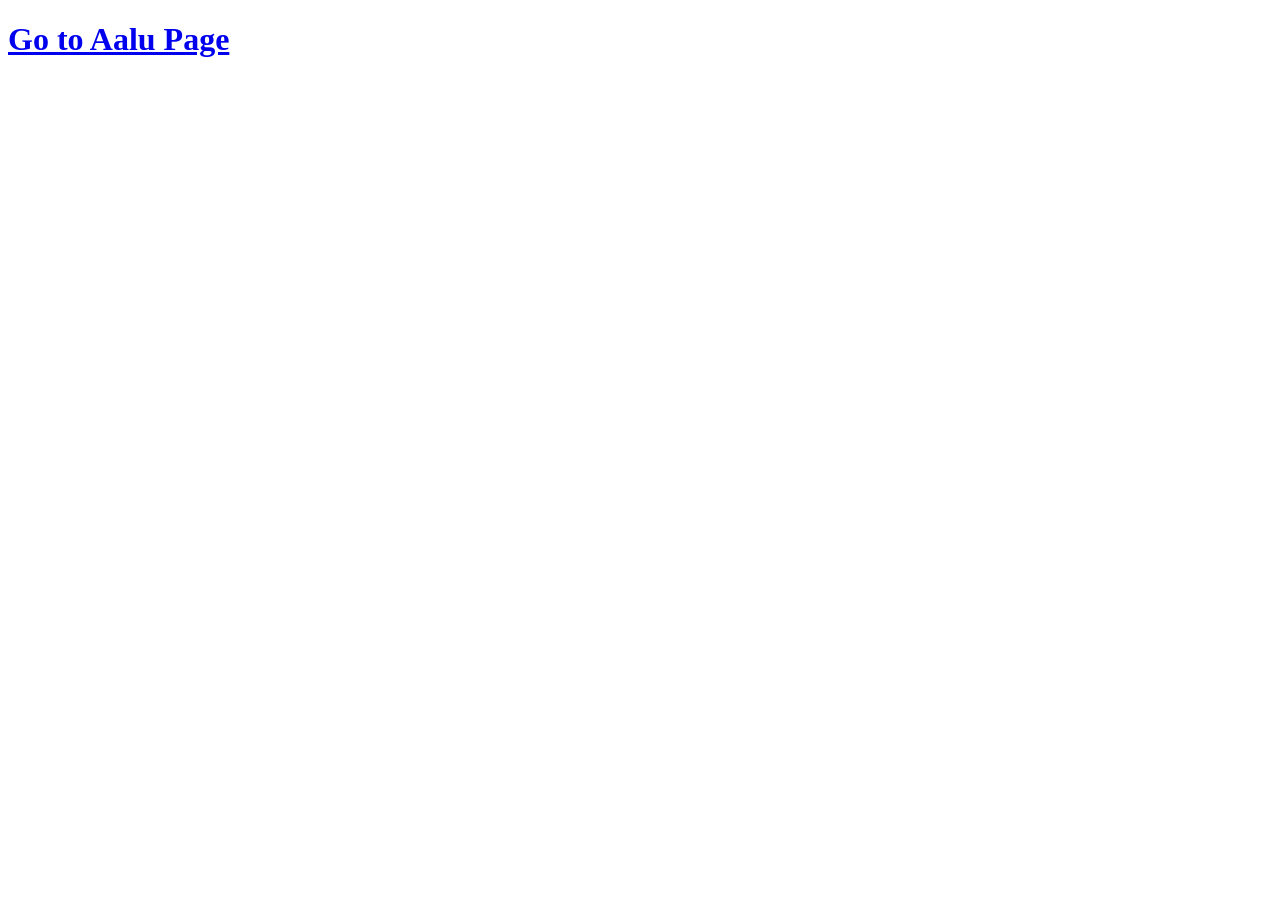
<file: index.html>
<!DOCTYPE html>
<html lang="en">
<head>
    <meta charset="UTF-8">
    <meta name="viewport" content="width=device-width, initial-scale=1.0">
    <title>Document</title>
</head>
<body>
    <h1> <a href="Aalu.html">Go to Aalu Page</a><br>
</body>
</html>
</file>
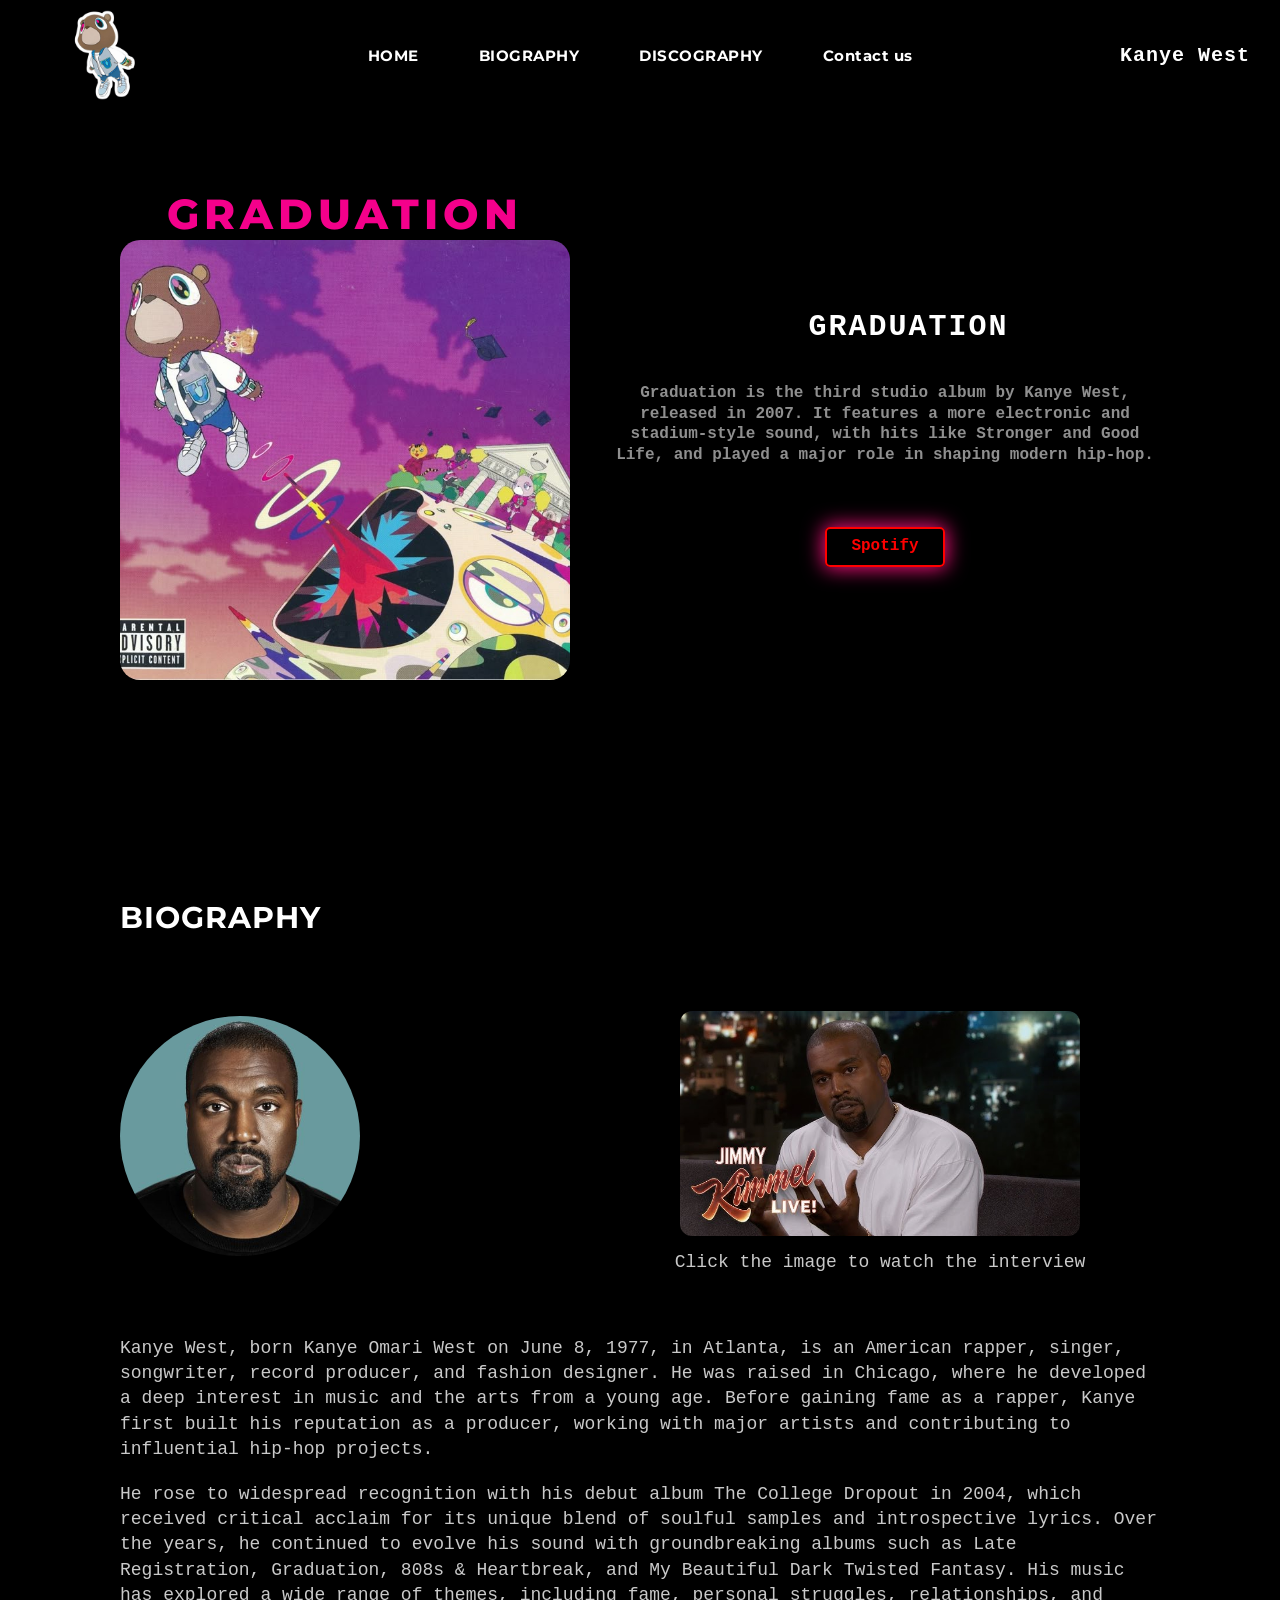
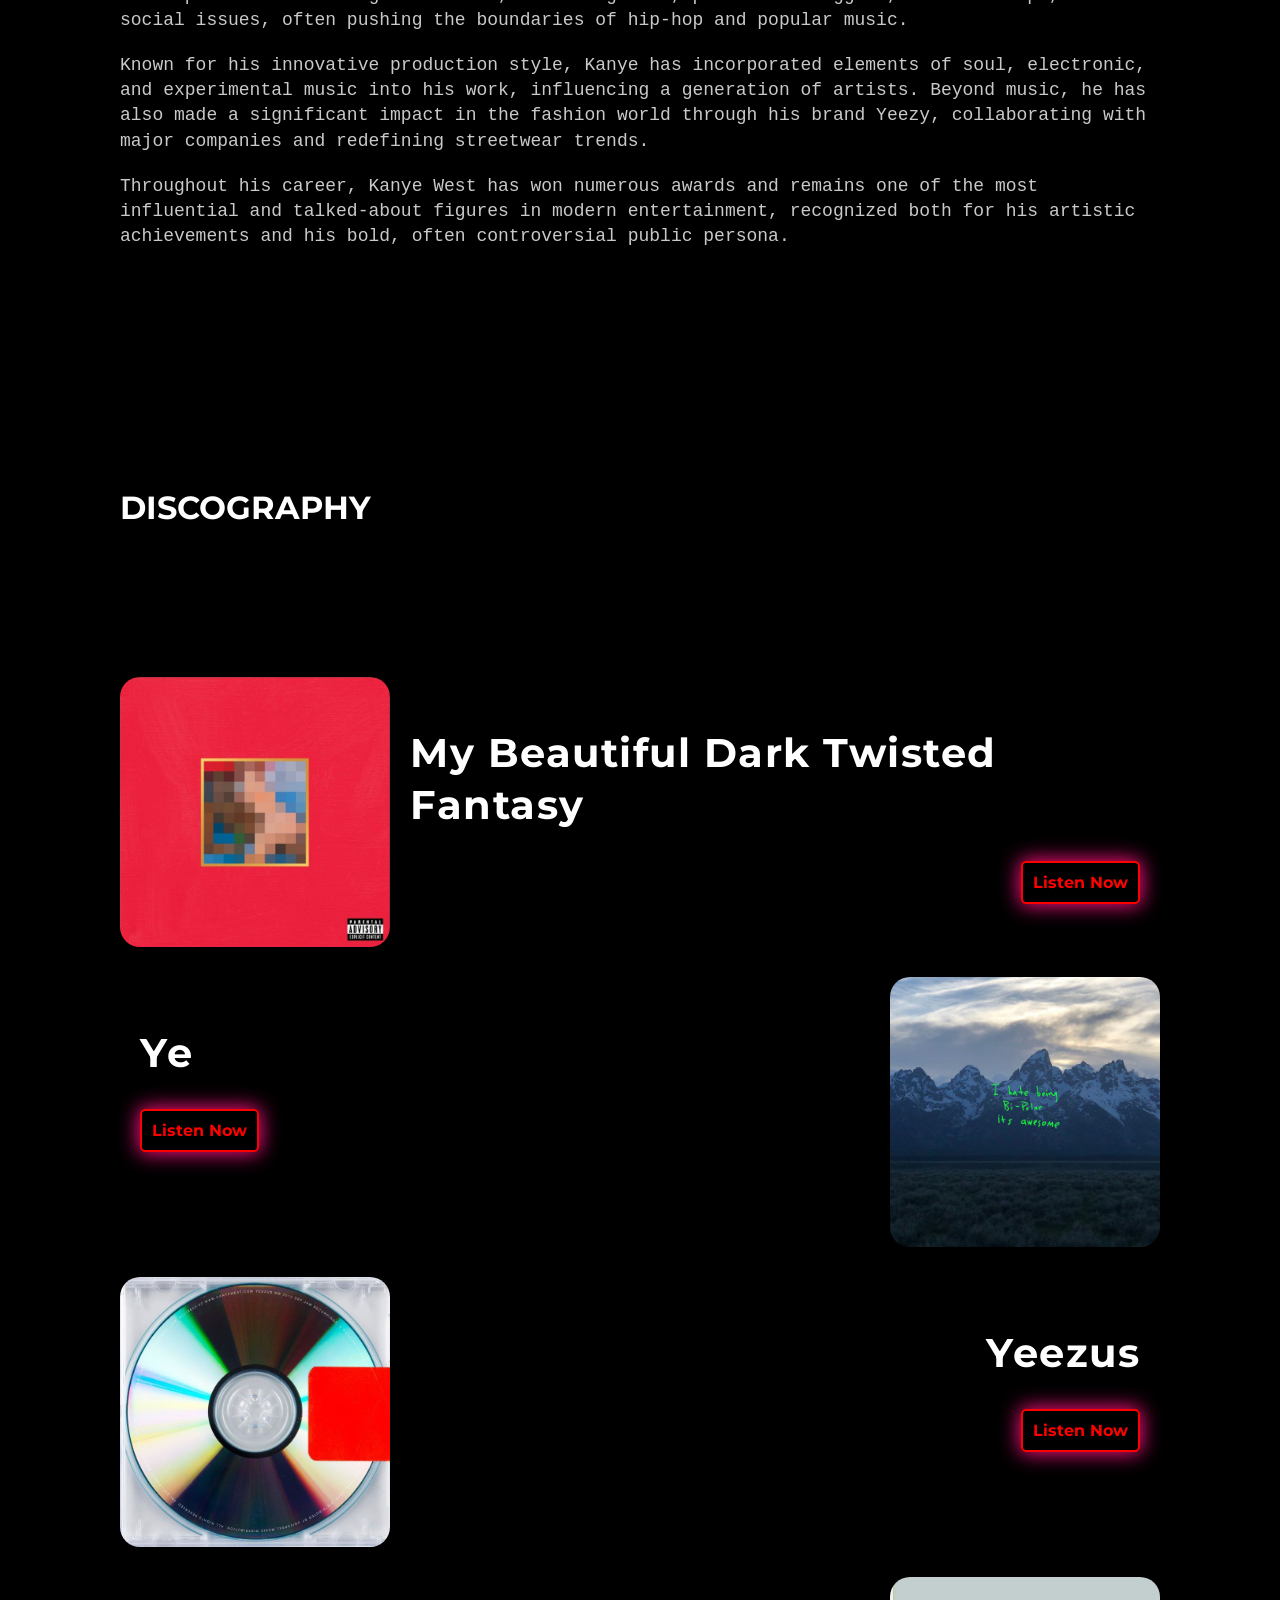
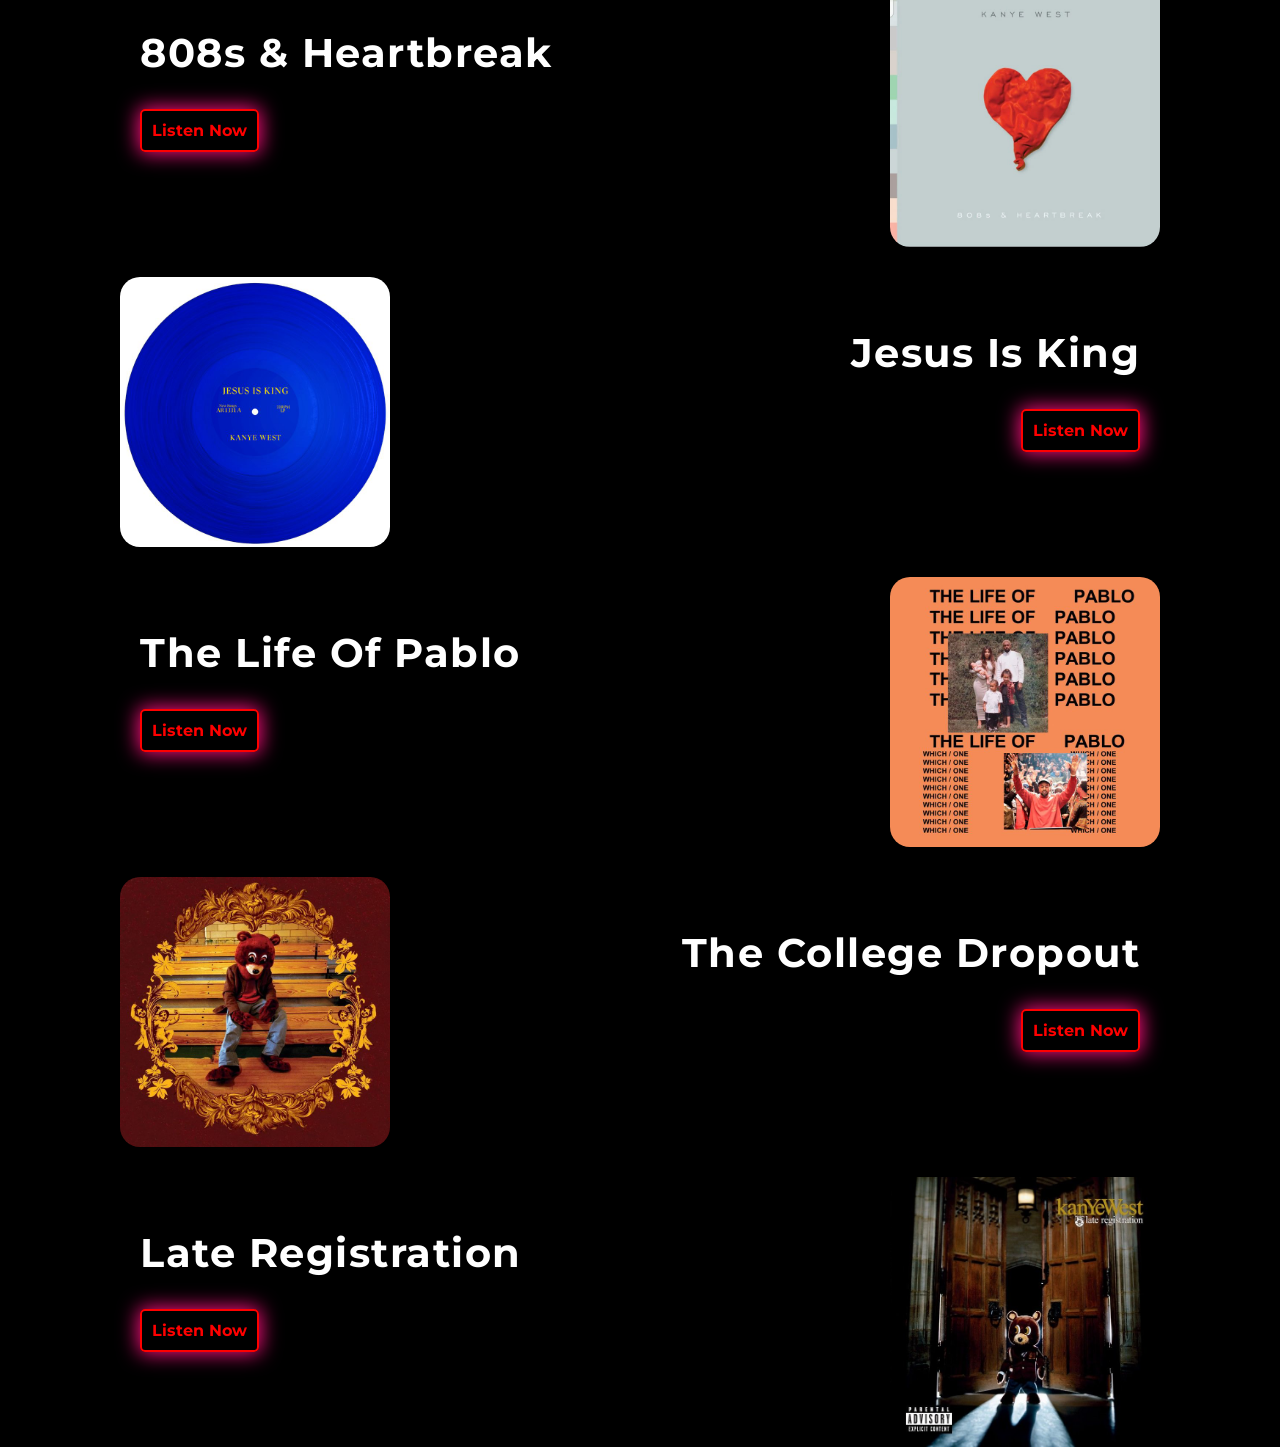
<file: Aalu.html>
<!DOCTYPE html>
<html lang="en">
<head>
    <meta charset="UTF-8">
    <meta name="viewport" content="width=device-width, initial-scale=1.0">
    <link href="Aalu.css" rel="stylesheet">
    <title>Document</title>
    <link href="https://fonts.googleapis.com/css2?family=Montserrat:wght@700&display=swap" rel="stylesheet">
</head>
<body>
<!-- NAVIGATION BAR -->
    <nav>
        <div class="logo">
            <img src="grad.png" alt="Graduation">
        </div>
            <ul>
            <li><a href="#home">HOME</a></li>
            <li><a href="#biography">BIOGRAPHY</a></li>
            <li><a href="#discography">DISCOGRAPHY</a></li>
            <li><a href="form.html">Contact us</a></li>
            </ul>
        <div class="nav-right">
            Kanye West
        </div>
    </nav>
<br>
<div class="main-content">
<!-- HOME SECTION -->
 <section id="home">.</section>
<div class="hero">
        <div class="hovergrad">
            <h1>GRADUATION</h1>
            <img id="kanye" src="kanye.jpg" alt="Kanye West Graduation">
        </div>
        <div class="content">
            <h1>Graduation</h1><br>
            <p>Graduation is the third studio album by Kanye West, released in 2007.
            It features a more electronic and stadium-style sound, with hits like Stronger and Good Life, 
            and played a major role in shaping modern hip-hop.</p>
            <br><a href="https://open.spotify.com/album/4SZko61aMnmgvNhfhgTuD3" target="_blank" class="button">Spotify</a>
        </div>
</div>
<!-- BIOGRAPHY SECTION -->
<section id="biography">.</section>
<div class="biography">
    <h1>BIOGRAPHY</h1>
    <div class="introduction">
        <img id="face" src="face.jpg" alt="Kanye West Face">
        <div class="interview">
            <a href="https://www.youtube.com/watch?v=PmZjaYdS3fA&pp=ygUUa2FueWUgd2VzdCBpbnRlcnZpZXc%3D" target="_blank">
            <img src="interview.jpg" alt="interview"></a>
            <p>Click the image to watch the interview</p>
        </div>
    </div>
    <p>Kanye West, born Kanye Omari West on June 8, 1977, in Atlanta, is an American rapper, singer, songwriter, record producer, and fashion designer. He was raised in Chicago, where he developed a deep interest in music and the arts from a young age. Before gaining fame as a rapper, Kanye first built his reputation as a producer, working with major artists and contributing to influential hip-hop projects.</p>
    <p>He rose to widespread recognition with his debut album The College Dropout in 2004, which received critical acclaim for its unique blend of soulful samples and introspective lyrics. Over the years, he continued to evolve his sound with groundbreaking albums such as Late Registration, Graduation, 808s & Heartbreak, and My Beautiful Dark Twisted Fantasy. His music has explored a wide range of themes, including fame, personal struggles, relationships, and social issues, often pushing the boundaries of hip-hop and popular music.</p>
    <p>Known for his innovative production style, Kanye has incorporated elements of soul, electronic, and experimental music into his work, influencing a generation of artists. Beyond music, he has also made a significant impact in the fashion world through his brand Yeezy, collaborating with major companies and redefining streetwear trends.</p>
    <p>Throughout his career, Kanye West has won numerous awards and remains one of the most influential and talked-about figures in modern entertainment, recognized both for his artistic achievements and his bold, often controversial public persona.</p>
</div>
<!-- DISCOGRAPHY SECTION -->
<section id="discography">.</section>
<h1 style="margin-top: 200px; color: white;">DISCOGRAPHY</h1>

<div class="discography-a">
    <div class="album-a">
        <img id="kanye" src="first.jpg" alt="Kanye West Graduation">
    </div>
    <div class="first">
        <h1>My Beautiful Dark Twisted Fantasy</h1><br>
         <br><a href="https://open.spotify.com/album/20r762YmB5HeofjMCiPMLv" target="_blank" class="spotify">Listen Now</a>
    </div>
</div>

<div class="discography-b">
    <div class="second">
        <h1>Ye</h1><br>
        <br><a href="https://open.spotify.com/album/2Ek1q2haOnxVqhvVKqMvJe" target="_blank" class="spotify">Listen Now</a>
    </div>
        <div class="album-b">
       <img id="kanye" src="second.jpg" alt="Kanye West Graduation">
    </div>
</div>

<div class="discography-c">
        <div class="album-c">
       <img id="kanye" src="third.jpg" alt="Kanye West Graduation">
    </div>
    <div class="third">
        <h1>Yeezus</h1><br>
         <br><a href="https://open.spotify.com/album/7D2NdGvBHIavgLhmcwhluK" target="_blank" class="spotify">Listen Now</a>
    </div>
</div>

<div class="discography-d">
    <div class="fourth">
        <h1>808s & Heartbreak</h1><br>
         <br><a href="https://open.spotify.com/album/3WFTGIO6E3Xh4paEOBY9OU" target="_blank" class="spotify">Listen Now</a>
    </div>
        <div class="album-d">
       <img id="kanye" src="fourth.jpg" alt="Kanye West Graduation">
    </div>
</div>

<div class="discography-e">
        <div class="album-e">
       <img id="kanye" src="fifth.jpg" alt="Kanye West Graduation">
    </div>
    <div class="fifth">
        <h1>Jesus Is King</h1><br>
         <br><a href="https://open.spotify.com/album/0FgZKfoU2Br5sHOfvZKTI9" target="_blank" class="spotify">Listen Now</a>
    </div>
</div>

<div class="discography-f">
    <div class="sixth">
        <h1>The Life Of Pablo</h1><br>
         <br><a href="https://open.spotify.com/album/7gsWAHLeT0w7es6FofOXk1" target="_blank" class="spotify">Listen Now</a>
    </div>
        <div class="album-f">
       <img id="kanye" src="sixth.jpg" alt="Kanye West Graduation">
    </div>
</div>

<div class="discography-g">
        <div class="album-g">
       <img id="kanye" src="seventh.jpg" alt="Kanye West Graduation">
    </div>
    <div class="seventh">
        <h1>The College Dropout</h1><br>
         <br><a href="https://open.spotify.com/album/4Uv86qWpGTxf7fU7lG5X6F" target="_blank" class="spotify">Listen Now</a>
    </div>
</div>

<div class="discography-h">
    <div class="eighth">
        <h1>Late Registration</h1><br>
         <br><a href="https://open.spotify.com/album/5ll74bqtkcXlKE7wwkMq4g" target="_blank" class="spotify">Listen Now</a>
    </div>
        <div class="album-h">
        <img id="kanye" src="eighth.jpg" alt="Kanye West Graduation">
    </div>
</div>
</div>
</body>
</html>
</file>
<file: Aalu.css>
*{
    margin  : 0;
    padding : 0;
    box-sizing: border-box;
}
body{
    font-family: 'Poppins', 'Montserrat', 'Arial', sans-serif;
    min-height: 100vh;
    background-color: rgb(0, 0, 0);
}
.main-content{
    padding: 0 120px;
}
nav{
    width: 100%;
    box-shadow: 3px 3px 5px rgba(0,0,0,0.1);
    background-color: rgb(0, 0, 0);
    height : 110px;
    display:flex;
    justify-content: space-between;
    align-items: center;
    padding : 0 30px;
    box-sizing: border-box;
    position:sticky;
    top: 0;
    z-index: 100;
}
nav ul{
    display: flex;
    justify-content: center;
    align-items: center;
    list-style: none;  
    margin: 0;
    padding: 0;
    flex: 1;
    position: absolute;
    left: 50%;
    transform: translateX(-50%);

}
nav li{
    height: 70px;
    display: flex;
    align-items: center;
}
.nav-right{
    font-family: 'Courier New', Courier, monospace;
    color: white;
    font-weight: bold;
    font-size: 20px;
    letter-spacing: 1px;
}
nav a{
    height: 100%;
    text-decoration: none;
    padding: 0 30px;
    display: flex;
    align-items: center;
    line-height: 50px;
    color: rgb(255, 255, 255);
    font-weight: bold;
    transition:0.3s;
    font-size: 15px;
    line-height: normal;
    letter-spacing: 0.5px;
}
nav a:hover{
            color: red;            
            background-color: transparent;
        }
.logo {
    display: flex;
    align-items: center;
    z-index: 10;

}
.logo img {
    height: 90px;
    width: auto;
    border-radius: 8px;
    margin-left: 30px;
}
#kanye {
    height: 440px;
    width: 450px;
    object-fit: cover;
    border-radius: 20px;
    box-shadow: 0 25px 50px -12px rgba(0, 0, 0, 0.5);
    transition: box-shadow 0.3s ease;
    display: block;
}



.hero {
    margin-top: 40px;
    display: flex;
    justify-content: space-between;
    align-items: flex-start;
    gap: 40px;
}
.hero h1{
    margin-left: 47px;
    font-size: 42px;
    font-weight: 800;
    letter-spacing: 5px;
    text-transform: uppercase;
    text-shadow: 4px 4px 0px rgba(0, 0, 0, 0.3);
    color: #F4008B;
}
.hovergrad {
    transition: transform 0.3s ease;
    transform-origin: center center;
    flex-shrink: 0;
}
.hovergrad:hover {
    transform: scale(1.06);
}
.content {
    color: white;
    font-family: 'Courier New', Courier, monospace;
    line-height: 1.3;
    margin-top: 120px;
    font-weight:bolder;
    font-style: bold;
    border: none;
}

.content h1 {
    font-size: 30px;
    text-align: center;
    color: #ffffff;
    margin-bottom: 15px;
    letter-spacing: 2px;
}
.content p {
    font-size: 16px;
    text-align: center;
    color: #ffffff8f;
    margin-bottom: 20px;
}
.button {
    display: block;
    margin: 20px auto 0 auto;
    position: relative;
    height: 40px;
    width: 120px;
    background: transparent;
    border-radius: 5px;
    border: 2px solid #fff;
    color: #ff0000;
    border-color: red;
    font-weight: bold;
    cursor: pointer;
    box-shadow: 0 0 20px 0.1em #ff0f80;
    padding: 10px;
    text-align: center;
    text-decoration: none;
    line-height: 15px;
}
.button:hover {
    background: red;
    color: #fff;
    box-shadow: 0 0 20px 0.1em #ff0f80;
}




.biography {
    margin-top: 200px;
    text-align: left;

}
.biography h1 {
    font-size: 30px;
    color: #ffffff;
    margin-bottom: 20px;
    letter-spacing: 1px;
}
.biography #face{
    margin-top: 60px;
    margin-bottom: 50px;
    max-width: 240px;
    border: none;
    border-radius: 50%;
}
.interview {
    flex: 1;
    text-align: center;
}   
.interview img {
    margin-top: 55px;
    max-width: 400px;
    width: 100%;
    height: auto;
    border-radius: 12px;
    transition: transform 0.3s ease;
    margin-left: 200px;
}
.interview img:hover {
    transform: scale(1.05);
}
.introduction {
    display: flex;
    gap: 40px;
    align-items: flex-start;
    margin-bottom: 30px;
}
.interview p{
    font-weight: 200;
    font-size: 20px;
    color: #ffffff;
    line-height: 1.5;
    margin-top: 10px;
    margin-left: 200px;
}
.biography p{
    font-family: 'Courier New', Courier, monospace;
    font-weight: 500;
    font-size: 18px;
    color: #ffffffc9;
    line-height: 1.4;
    margin-bottom: 20px;
}




.discography-a {
    transition: transform 0.6s ease;
    transform-origin: center center;
    flex-shrink: 1;
    margin-top: 150px;
    display: flex;
    justify-content: space-between;
    align-items: flex-start;
}
.album-a img{
    max-width: 270px;
    width: 100%;
    max-height: 270px;
}
.first {
    text-align: right;
    padding: 20px;
    font-family: 'Poppins', 'Montserrat', 'Arial', sans-serif;
    line-height: 1.3;
    margin-top: 30px;
    font-weight: 500;
    border: none;
}
.first h1 {
    font-size: 40px;
    text-align: left;
    color: #ffffff;
    letter-spacing: 1.5px;
}
.spotify {
    height: 50px;
    width: 120px;
    background: transparent;
    border-radius: 5px;
    color: #ff0000;
    font-weight: bold;
    cursor: pointer;
    border: 2px solid #fff;
    box-shadow: 0 0 20px 0.1em #ff0f80;
    border-color: red;
    padding: 10px;
    text-align: center;
    text-decoration: none;
    line-height: 15px;
}
.spotify:hover {
    background: red;
    color: #fff;
    box-shadow: 0 0 20px 0.1em #ff0f80;
}



.discography-b {
    transition: transform 0.6s ease;
    transform-origin: center center;
    flex-shrink: 1;
    margin-top: 30px;
    display: flex;
    justify-content: space-between;
    align-items: flex-start;
}
.album-b img{
    max-width: 270px;
    width: 100%;
    max-height: 270px;
}
.second {
    text-align: right;
    padding: 20px;
    font-family: 'Poppins', 'Montserrat', 'Arial', sans-serif;
    line-height: 1.3;
    margin-top: 30px;
    font-weight: 500;
    border: none;
    text-align: left;
}
.second h1 {
    font-size: 40px;
    text-align: left;
    color: #ffffff;
    letter-spacing: 1.5px;
}


.discography-c {
    transition: transform 0.6s ease;
    transform-origin: center center;
    flex-shrink: 1;
    margin-top: 30px;
    display: flex;
    justify-content: space-between;
    align-items: flex-start;
}
.album-c img{
    max-width: 270px;
    width: 100%;
    max-height: 270px;
}
.third {
    text-align: right;
    padding: 20px;
    color: white;
    font-family: 'Poppins', 'Montserrat', 'Arial', sans-serif;
    line-height: 1.3;
    margin-top: 30px;
    font-weight: 500;
    border: none;
    text-align: right;
}
.third h1 {
    font-size: 40px;
    text-align: left;
    color: #ffffff;
    letter-spacing: 1.5px;
}


.discography-d {
    transition: transform 0.6s ease;
    transform-origin: center center;
    flex-shrink: 1;
    margin-top: 30px;
    display: flex;
    justify-content: space-between;
    align-items: flex-start;
}
.album-d img{
    max-width: 270px;
    width: 100%;
    max-height: 270px;
}
.fourth {
    text-align: right;
    padding: 20px;
    color: white;
    font-family: 'Poppins', 'Montserrat', 'Arial', sans-serif;
    line-height: 1.3;
    margin-top: 30px;
    font-weight: 500;
    border: none;
    text-align: left;
}
.fourth h1 {
    font-size: 40px;
    text-align: left;
    color: #ffffff;
    letter-spacing: 1.5px;
}

.discography-e {
    transition: transform 0.6s ease;
    transform-origin: center center;
    flex-shrink: 1;
    margin-top: 30px;
    display: flex;
    justify-content: space-between;
    align-items: flex-start;
}
.album-e img{
    max-width: 270px;
    width: 100%;
    max-height: 270px;
}
.fifth {
    text-align: right;
    padding: 20px;
    color: white;
    font-family: 'Poppins', 'Montserrat', 'Arial', sans-serif;
    line-height: 1.3;
    margin-top: 30px;
    font-weight: 500;
    border: none;
    text-align: right;
}
.fifth h1 {
    font-size: 40px;
    text-align: left;
    color: #ffffff;
    letter-spacing: 1.5px;
}

.discography-f {
    transition: transform 0.6s ease;
    transform-origin: center center;
    flex-shrink: 1;
    margin-top: 30px;
    display: flex;
    justify-content: space-between;
    align-items: flex-start;
}
.album-f img{
    max-width: 270px;
    width: 100%;
    max-height: 270px;
}
.sixth {
    text-align: right;
    padding: 20px;
    color: white;
    font-family: 'Poppins', 'Montserrat', 'Arial', sans-serif;
    line-height: 1.3;
    margin-top: 30px;
    font-weight: 500;
    border: none;
    text-align: left;
}
.sixth h1 {
    font-size: 40px;
    text-align: left;
    color: #ffffff;
    letter-spacing: 1.5px;
}


.discography-g {
    transition: transform 0.6s ease;
    transform-origin: center center;
    flex-shrink: 1;
    margin-top: 30px;
    display: flex;
    justify-content: space-between;
    align-items: flex-start;
}
.album-g img{
    max-width: 270px;
    width: 100%;
    max-height: 270px;
}
.seventh {
    text-align: right;
    padding: 20px;
    color: white;
    font-family: 'Poppins', 'Montserrat', 'Arial', sans-serif;
    line-height: 1.3;
    margin-top: 30px;
    font-weight: 500;
    border: none;
    text-align: right;
}
.seventh h1 {
    font-size: 40px;
    text-align: left;
    color: #ffffff;
    letter-spacing: 1.5px;
}


.discography-h {
    transition: transform 0.6s ease;
    transform-origin: center center;
    flex-shrink: 1;
    margin-top: 30px;
    display: flex;
    justify-content: space-between;
    align-items: flex-start;
}
.album-h img{
    max-width: 270px;
    width: 100%;
    max-height: 270px;
}
.eighth {
    text-align: right;
    padding: 20px;
    color: white;
    font-family: 'Poppins', 'Montserrat', 'Arial', sans-serif;
    line-height: 1.3;
    margin-top: 30px;
    font-weight: 500;
    border: none;
    text-align: left;
}
.eighth h1 {
    font-size: 40px;
    text-align: left;
    color: #ffffff;
    letter-spacing: 1.5px;
}
.discography-a:hover, .discography-b:hover, .discography-c:hover, .discography-d:hover, 
.discography-e:hover, .discography-f:hover, .discography-g:hover, .discography-h:hover {
    transform: scale(1.06);
}
.footer p {
    margin-top: 50px;
    background-color: #07071a;
    color: white;
    text-align: center;
    padding: 40px 0;
}
</file>
